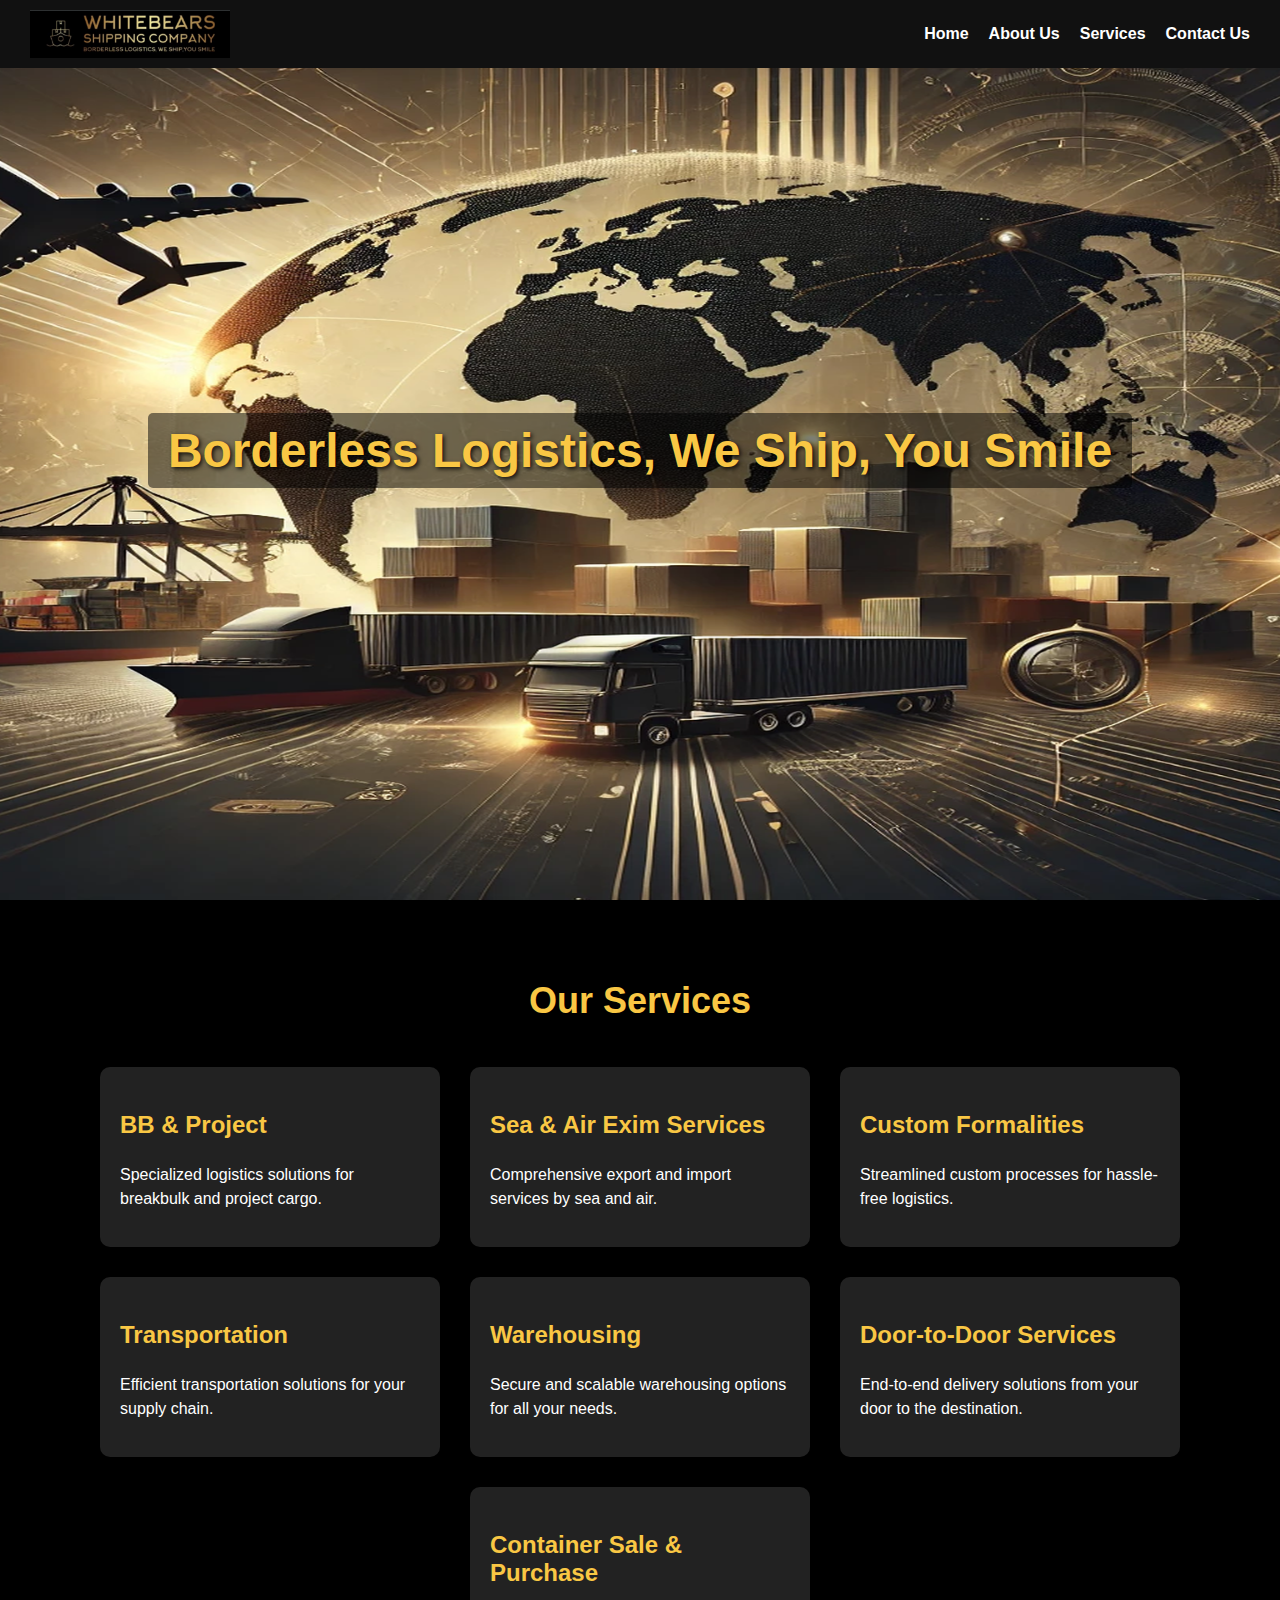
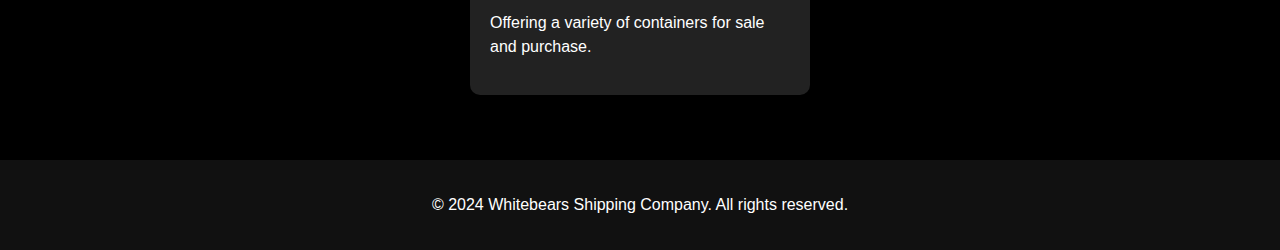
<file: index.html>
<!DOCTYPE html>
<html lang="en">
  <head>
    <meta charset="UTF-8" />
    <meta name="viewport" content="width=device-width, initial-scale=1.0" />
    <title>Whitebears Shipping Company</title>
    <link rel="stylesheet" href="css/styles.css" />
  </head>
  <body>
    <header>
      <div class="header-container">
        <img
          src="images/logo.png"
          alt="Whitebears Shipping Company Logo"
          class="logo"
        />
        <nav>
          <ul>
            <li><a href="index.html">Home</a></li>
            <li><a href="about.html">About Us</a></li>
            <li><a href="#services">Services</a></li>
            <li><a href="contact.html">Contact Us</a></li>
          </ul>
        </nav>
      </div>
    </header>
    <main>
      <section class="hero">
        <h1>Borderless Logistics, We Ship, You Smile</h1>
      </section>
      <section id="services" class="services">
        <h2>Our Services</h2>
        <div class="service-container">
          <div class="service">
            <h3>BB & Project</h3>
            <p>
              Specialized logistics solutions for breakbulk and project cargo.
            </p>
          </div>
          <div class="service">
            <h3>Sea & Air Exim Services</h3>
            <p>Comprehensive export and import services by sea and air.</p>
          </div>
          <div class="service">
            <h3>Custom Formalities</h3>
            <p>Streamlined custom processes for hassle-free logistics.</p>
          </div>
          <div class="service">
            <h3>Transportation</h3>
            <p>Efficient transportation solutions for your supply chain.</p>
          </div>
          <div class="service">
            <h3>Warehousing</h3>
            <p>Secure and scalable warehousing options for all your needs.</p>
          </div>
          <div class="service">
            <h3>Door-to-Door Services</h3>
            <p>
              End-to-end delivery solutions from your door to the destination.
            </p>
          </div>
          <div class="service">
            <h3>Container Sale & Purchase</h3>
            <p>Offering a variety of containers for sale and purchase.</p>
          </div>
        </div>
      </section>
    </main>
    <footer>
      <p>&copy; 2024 Whitebears Shipping Company. All rights reserved.</p>
    </footer>
  </body>
</html>
</file>
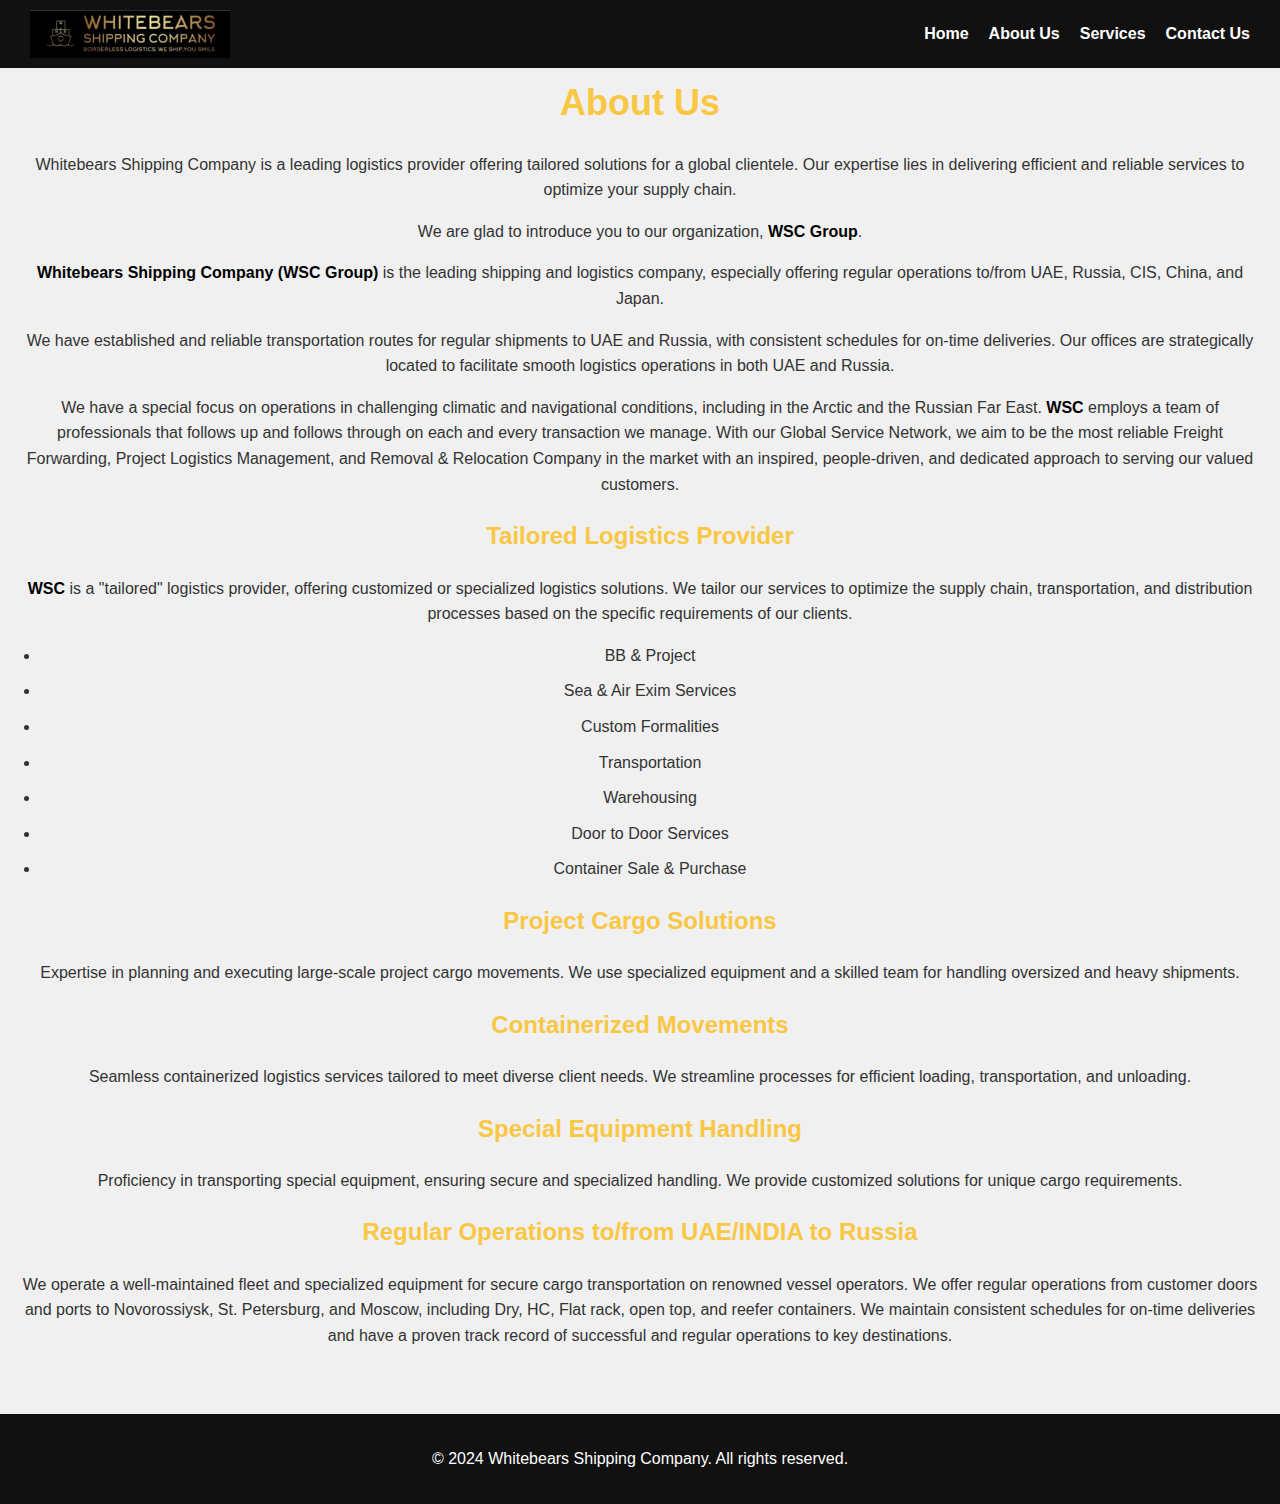
<file: about.html>
<!DOCTYPE html>
<html lang="en">
  <head>
    <meta charset="UTF-8" />
    <meta name="viewport" content="width=device-width, initial-scale=1.0" />
    <title>About Us - Whitebears Shipping Company</title>
    <link rel="stylesheet" href="css/styles.css" />
  </head>
  <body>
    <header>
      <div class="header-container">
        <img
          src="images/logo.png"
          alt="Whitebears Shipping Company Logo"
          class="logo"
        />
        <nav>
          <ul>
            <li><a href="index.html">Home</a></li>
            <li><a href="about.html">About Us</a></li>
            <li><a href="index.html#services">Services</a></li>
            <li><a href="contact.html">Contact Us</a></li>
          </ul>
        </nav>
      </div>
    </header>
    <main>
      <section class="about">
        <h1>About Us</h1>
        <p>
          Whitebears Shipping Company is a leading logistics provider offering
          tailored solutions for a global clientele. Our expertise lies in
          delivering efficient and reliable services to optimize your supply
          chain.
        </p>
        <p>
          We are glad to introduce you to our organization,
          <strong>WSC Group</strong>.
        </p>

        <p>
          <strong>Whitebears Shipping Company (WSC Group)</strong> is the
          leading shipping and logistics company, especially offering regular
          operations to/from UAE, Russia, CIS, China, and Japan.
        </p>

        <p>
          We have established and reliable transportation routes for regular
          shipments to UAE and Russia, with consistent schedules for on-time
          deliveries. Our offices are strategically located to facilitate smooth
          logistics operations in both UAE and Russia.
        </p>

        <p>
          We have a special focus on operations in challenging climatic and
          navigational conditions, including in the Arctic and the Russian Far
          East. <strong>WSC</strong> employs a team of professionals that
          follows up and follows through on each and every transaction we
          manage. With our Global Service Network, we aim to be the most
          reliable Freight Forwarding, Project Logistics Management, and Removal
          & Relocation Company in the market with an inspired, people-driven,
          and dedicated approach to serving our valued customers.
        </p>

        <h2>Tailored Logistics Provider</h2>
        <p>
          <strong>WSC</strong> is a "tailored" logistics provider, offering
          customized or specialized logistics solutions. We tailor our services
          to optimize the supply chain, transportation, and distribution
          processes based on the specific requirements of our clients.
        </p>

        <ul>
          <li>BB & Project</li>
          <li>Sea & Air Exim Services</li>
          <li>Custom Formalities</li>
          <li>Transportation</li>
          <li>Warehousing</li>
          <li>Door to Door Services</li>
          <li>Container Sale & Purchase</li>
        </ul>

        <h2>Project Cargo Solutions</h2>
        <p>
          Expertise in planning and executing large-scale project cargo
          movements. We use specialized equipment and a skilled team for
          handling oversized and heavy shipments.
        </p>

        <h2>Containerized Movements</h2>
        <p>
          Seamless containerized logistics services tailored to meet diverse
          client needs. We streamline processes for efficient loading,
          transportation, and unloading.
        </p>

        <h2>Special Equipment Handling</h2>
        <p>
          Proficiency in transporting special equipment, ensuring secure and
          specialized handling. We provide customized solutions for unique cargo
          requirements.
        </p>

        <h2>Regular Operations to/from UAE/INDIA to Russia</h2>
        <p>
          We operate a well-maintained fleet and specialized equipment for
          secure cargo transportation on renowned vessel operators. We offer
          regular operations from customer doors and ports to Novorossiysk, St.
          Petersburg, and Moscow, including Dry, HC, Flat rack, open top, and
          reefer containers. We maintain consistent schedules for on-time
          deliveries and have a proven track record of successful and regular
          operations to key destinations.
        </p>
      </section>
    </main>
    <footer>
      <p>&copy; 2024 Whitebears Shipping Company. All rights reserved.</p>
    </footer>
  </body>
</html>
</file>
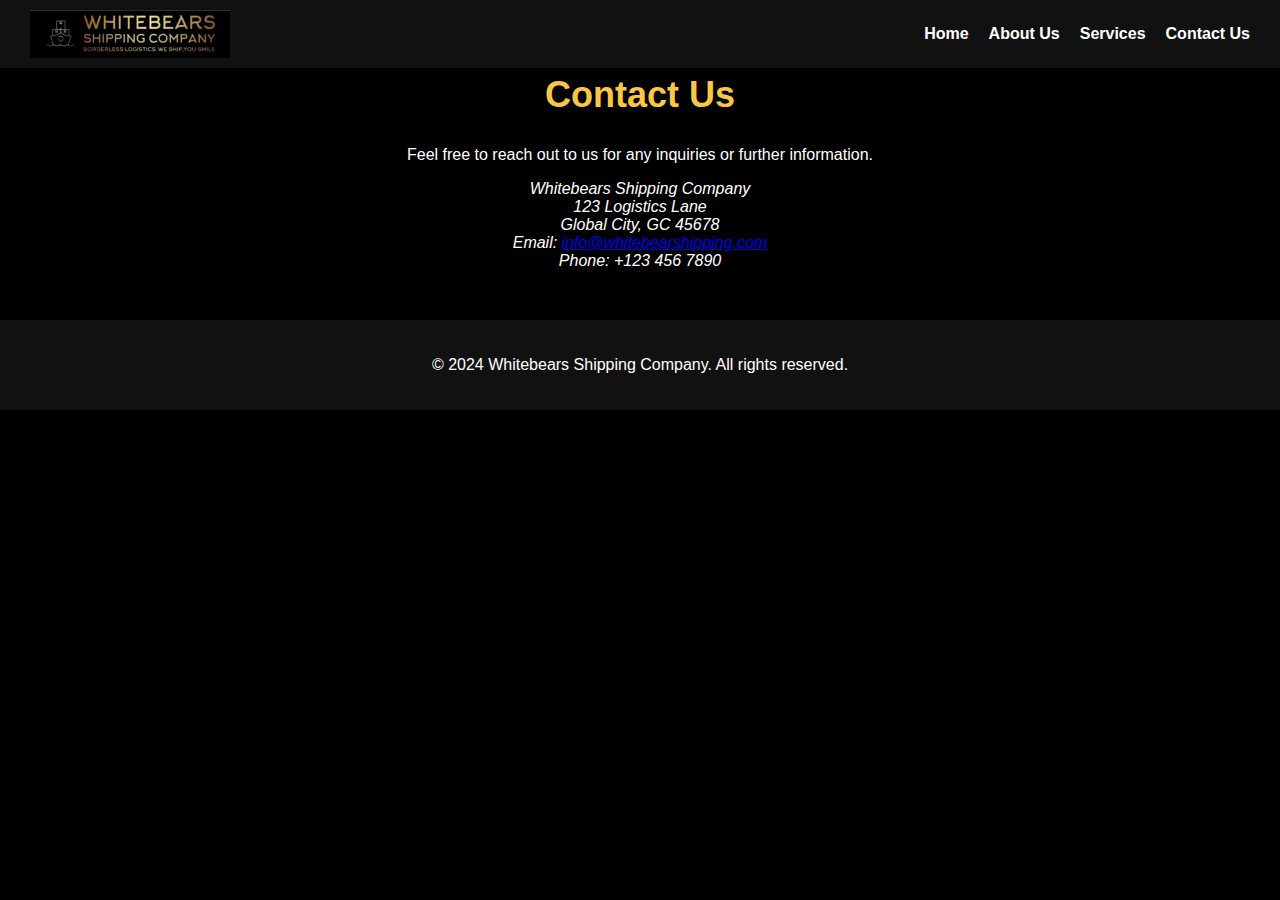
<file: contact.html>
<!DOCTYPE html>
<html lang="en">
  <head>
    <meta charset="UTF-8" />
    <meta name="viewport" content="width=device-width, initial-scale=1.0" />
    <title>Contact Us - Whitebears Shipping Company</title>
    <link rel="stylesheet" href="css/styles.css" />
  </head>
  <body>
    <header>
      <div class="header-container">
        <img
          src="images/logo.png"
          alt="Whitebears Shipping Company Logo"
          class="logo"
        />
        <nav>
          <ul>
            <li><a href="index.html">Home</a></li>
            <li><a href="about.html">About Us</a></li>
            <li><a href="index.html#services">Services</a></li>
            <li><a href="contact.html">Contact Us</a></li>
          </ul>
        </nav>
      </div>
    </header>
    <main>
      <section class="contact">
        <h1>Contact Us</h1>
        <p>
          Feel free to reach out to us for any inquiries or further information.
        </p>
        <address>
          Whitebears Shipping Company<br />
          123 Logistics Lane<br />
          Global City, GC 45678<br />
          Email:
          <a href="mailto:info@whitebearshipping.com"
            >info@whitebearshipping.com</a
          ><br />
          Phone: +123 456 7890
        </address>
      </section>
    </main>
    <footer>
      <p>&copy; 2024 Whitebears Shipping Company. All rights reserved.</p>
    </footer>
  </body>
</html>
</file>
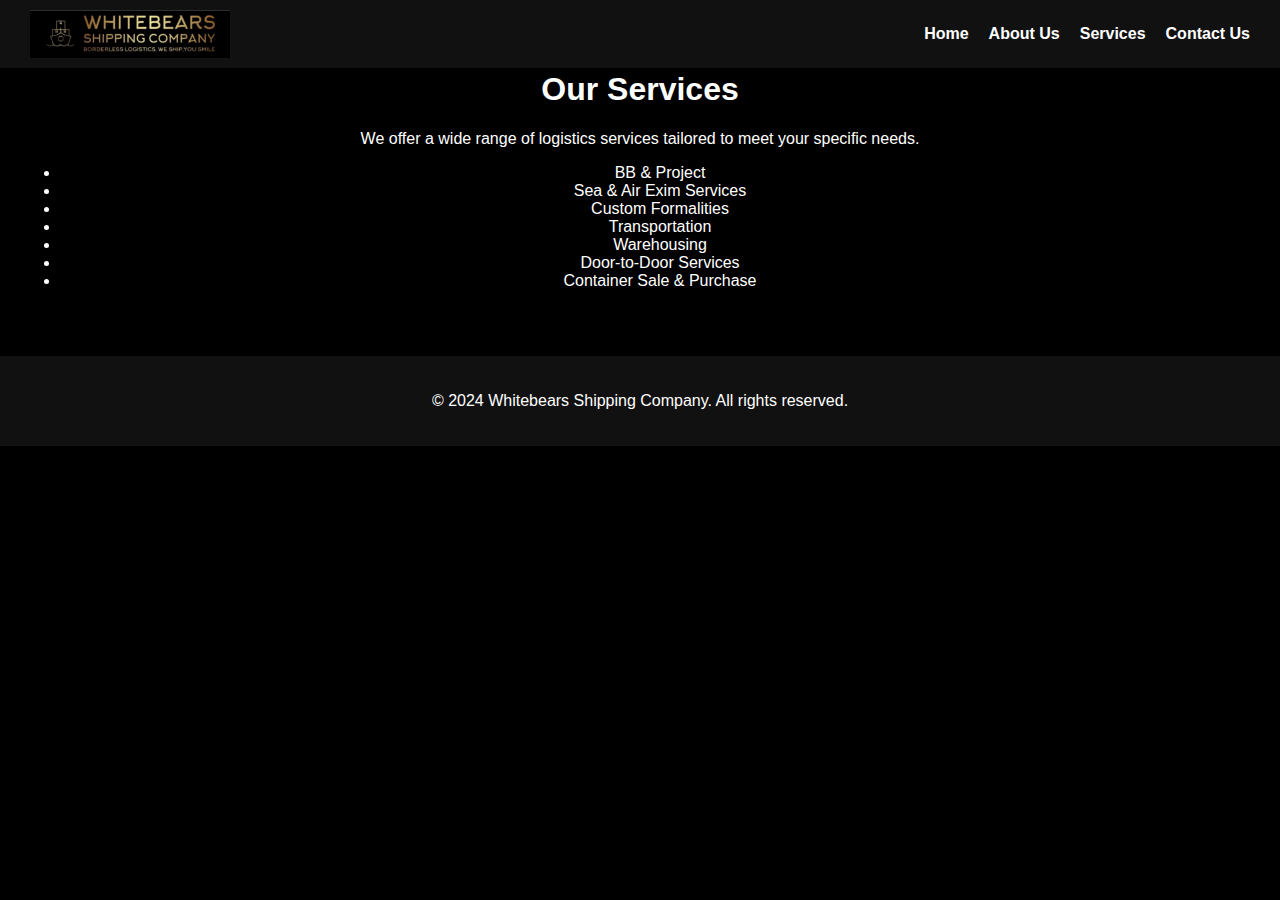
<file: services.html>
<!DOCTYPE html>
<html lang="en">
  <head>
    <meta charset="UTF-8" />
    <meta name="viewport" content="width=device-width, initial-scale=1.0" />
    <title>Services - Whitebears Shipping Company</title>
    <link rel="stylesheet" href="css/styles.css" />
  </head>
  <body>
    <header>
      <div class="header-container">
        <img
          src="images/logo.png"
          alt="Whitebears Shipping Company Logo"
          class="logo"
        />
        <nav>
          <ul>
            <li><a href="index.html">Home</a></li>
            <li><a href="about.html">About Us</a></li>
            <li><a href="services.html">Services</a></li>
            <li><a href="contact.html">Contact Us</a></li>
          </ul>
        </nav>
      </div>
    </header>
    <main>
      <section class="services">
        <h1>Our Services</h1>
        <p>
          We offer a wide range of logistics services tailored to meet your
          specific needs.
        </p>
        <ul>
          <li>BB & Project</li>
          <li>Sea & Air Exim Services</li>
          <li>Custom Formalities</li>
          <li>Transportation</li>
          <li>Warehousing</li>
          <li>Door-to-Door Services</li>
          <li>Container Sale & Purchase</li>
        </ul>
      </section>
    </main>
    <footer>
      <p>&copy; 2024 Whitebears Shipping Company. All rights reserved.</p>
    </footer>
  </body>
</html>
</file>
<file: css/styles.css>
body {
  font-family: Arial, sans-serif;
  margin: 0;
  padding: 0;
  background-color: #000;
  color: #fff;
}

header {
  background-color: #111;
  padding: 10px 30px;
  position: fixed; /* Makes the header fixed */
  top: 0;
  left: 0;
  width: 100%;
  z-index: 1000;
  box-sizing: border-box; /* Ensures padding is included within the width */
}

.header-container {
  display: flex;
  justify-content: space-between;
  align-items: center;
  max-width: 100%; /* Ensures the header content doesn't exceed the viewport width */
  overflow: hidden; /* Hides any potential overflow */
}

.logo {
  width: 200px;
  flex-shrink: 0; /* Prevents the logo from shrinking when space is limited */
}

nav ul {
  list-style-type: none;
  margin: 0;
  padding: 0;
  display: flex;
}

nav ul li {
  margin-left: 20px;
}

nav ul li a {
  color: #fff;
  text-decoration: none;
  font-weight: bold;
}

.hero {
  background: url("../images/banner.jpg") no-repeat center center/cover;
  background-size: cover; /* Ensures the image covers the entire section */
  background-attachment: scroll; /* Allows the background to scroll with the content */
  height: 100vh; /* Makes the hero section take up the full viewport height */
  display: flex;
  align-items: center;
  justify-content: center;
}

.hero h1 {
  font-size: 48px;
  color: #f9c744;
  background-color: rgba(0, 0, 0, 0.5); /* Black with 50% opacity */
  padding: 10px 20px;
  border-radius: 5px;
  display: inline-block;
  text-shadow: 2px 2px 4px rgba(0, 0, 0, 0.8);
}

.services,
.about,
.contact {
  padding: 50px 20px;
  text-align: center;
}

.services h2,
.about h1,
.contact h1 {
  font-size: 36px;
  color: #f9c744;
  margin-bottom: 30px;
}

.service-container {
  display: flex;
  flex-wrap: wrap;
  justify-content: center;
}

.service {
  background-color: #222;
  margin: 15px;
  padding: 20px;
  border-radius: 10px;
  width: 300px;
  text-align: left;
}

.service h3 {
  font-size: 24px;
  color: #f9c744;
}

.service p {
  font-size: 16px;
  line-height: 1.5;
}

footer {
  background-color: #111;
  padding: 20px;
  text-align: center;
}

/* About section css */

.about {
  padding: 50px 20px;
  background-color: #f0f0f0; /* Optional: Light background color */
  color: #333;
  line-height: 1.6;
}

.about h1,
.about h2 {
  color: #f9c744; /* Brand color for headings */
  margin-bottom: 20px;
}

.about p {
  margin-bottom: 15px;
}

.about ul {
  list-style-type: disc;
  padding-left: 20px;
}

.about ul li {
  margin-bottom: 10px;
}

.about strong {
  color: #000; /* Emphasize important names or titles */
}
</file>
